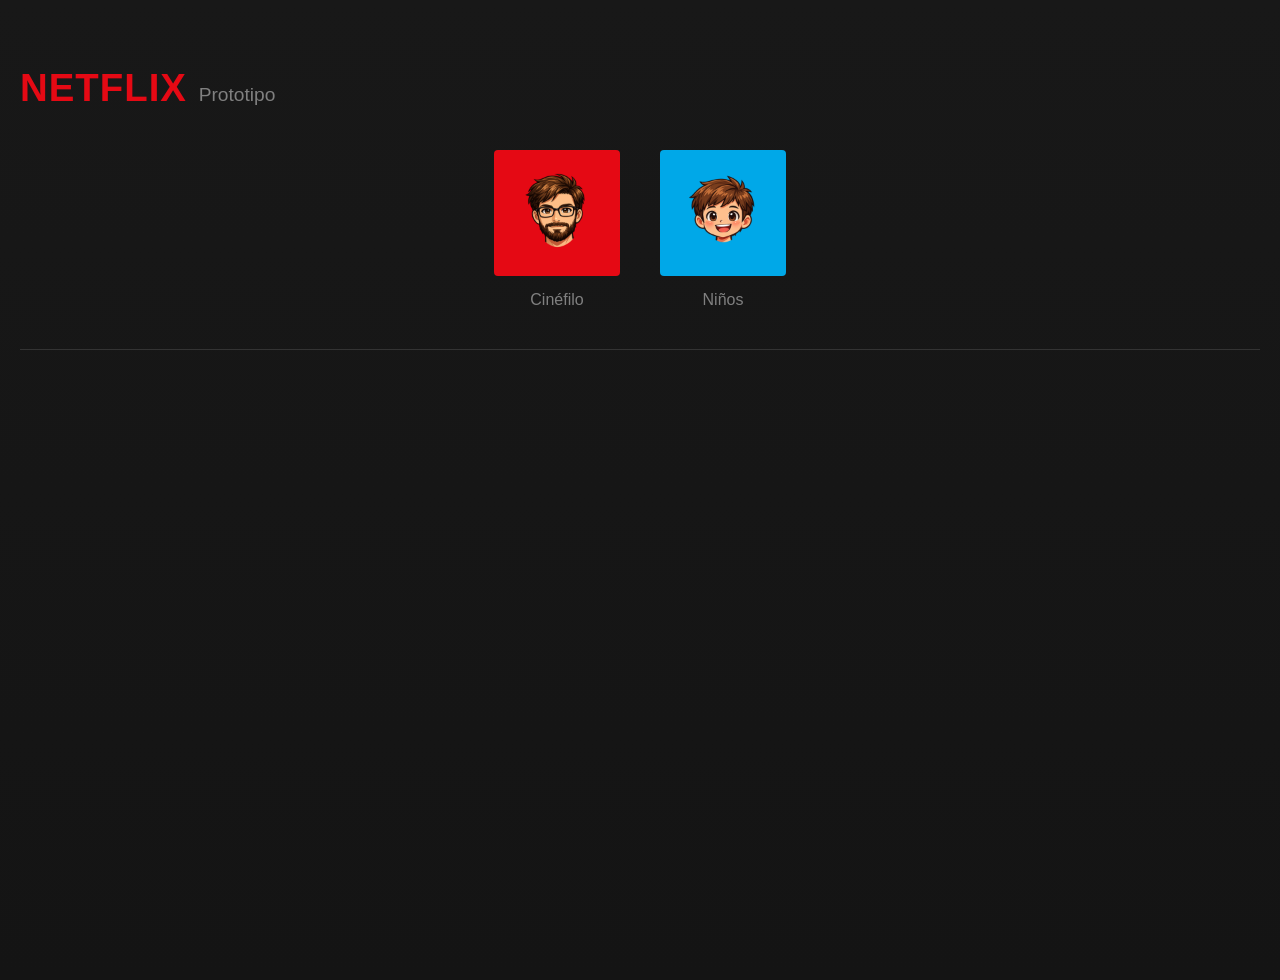
<file: index.html>
<!DOCTYPE html>
<html lang="en">

<head>
    <meta charset="UTF-8">
    <title>Netflix Prototipo</title>
    <link rel="stylesheet" href="./CSS/style.css">
</head>

<body>
    <h1>NETFLIX <span
            style="font-size: 1.2rem; color: #808080; font-weight: normal; letter-spacing: 0;">Prototipo</span></h1>

    <div class="contenedor-perfiles">
        <a href="./seccion-cinefilo.html" class="perfil">
            <div class="avatar cinefilo"> <img src="./recursos/cinefilo.png" width="100" height="100"> </div>
            <div class="nombre">Cinéfilo</div>
        </a>
        <a href="./seccion-ninos.html" class="perfil">
            <div class="avatar kids"><img src="./recursos/niño.png" width="100" height="100"></div>
            <div class="nombre">Niños</div>
        </a>
    </div>
</body>

</html>
</file>
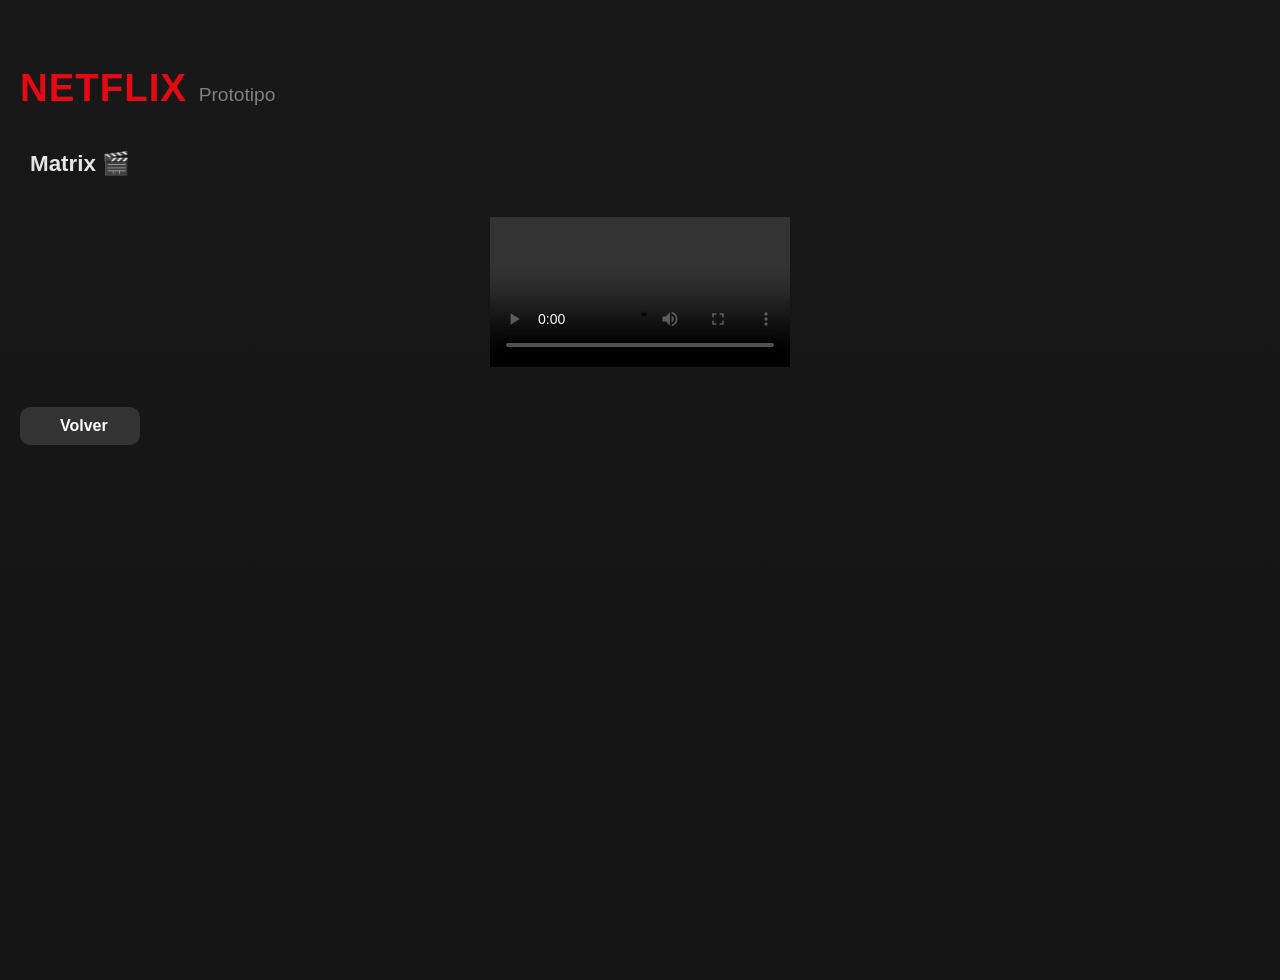
<file: matrix.html>
<!DOCTYPE html>
<html lang="en">

<head>
    <meta charset="UTF-8">
    <title>Matrix</title>
    <link rel="stylesheet" href="./CSS/style.css">
</head>

<body>
    <h1>NETFLIX <span
            style="font-size: 1.2rem; color: #808080; font-weight: normal; letter-spacing: 0;">Prototipo</span></h1>
    <h2 id="seccion-cinefilo">Matrix 🎬</h2>
   <div class ="Matrix">
    <video src="./recursos/Matrix.mp4" controls autoplay>The Matrix</video>
   </div>
   <div class="boton-regresar">
        <a href="./seccion-cinefilo.html" class="boton-regresar">
            Volver
        </a>
    </div>
</body>

</html>
</file>
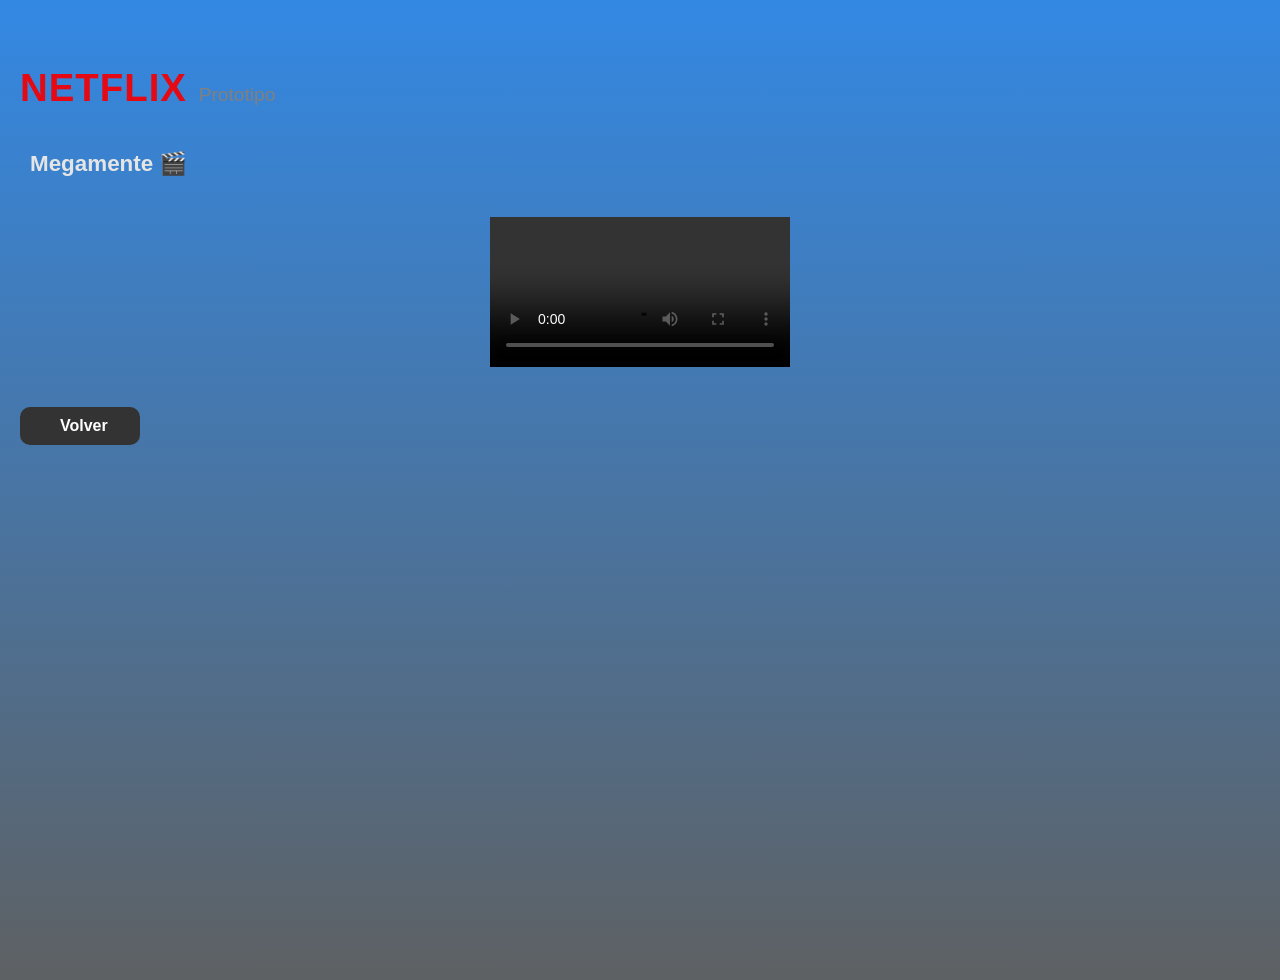
<file: Megamente.html>
<!DOCTYPE html>
<html lang="en">

<head>
    <meta charset="UTF-8">
    <title>Megamente</title>
    <link rel="stylesheet" href="./CSS/style.css">
</head>

<body class="fondo-azul">
    <h1>NETFLIX <span
            style="font-size: 1.2rem; color: #808080; font-weight: normal; letter-spacing: 0;">Prototipo</span></h1>
    <h2 id="seccion-cinefilo">Megamente 🎬</h2>
   <div class ="Matrix">
    <video src="./recursos/Megamente.mp4" controls autoplay>Megamente</video>
   </div>
   <div class="boton-regresar">
        <a href="./seccion-ninos.html" class="boton-regresar">
            Volver
        </a>
    </div>
</file>
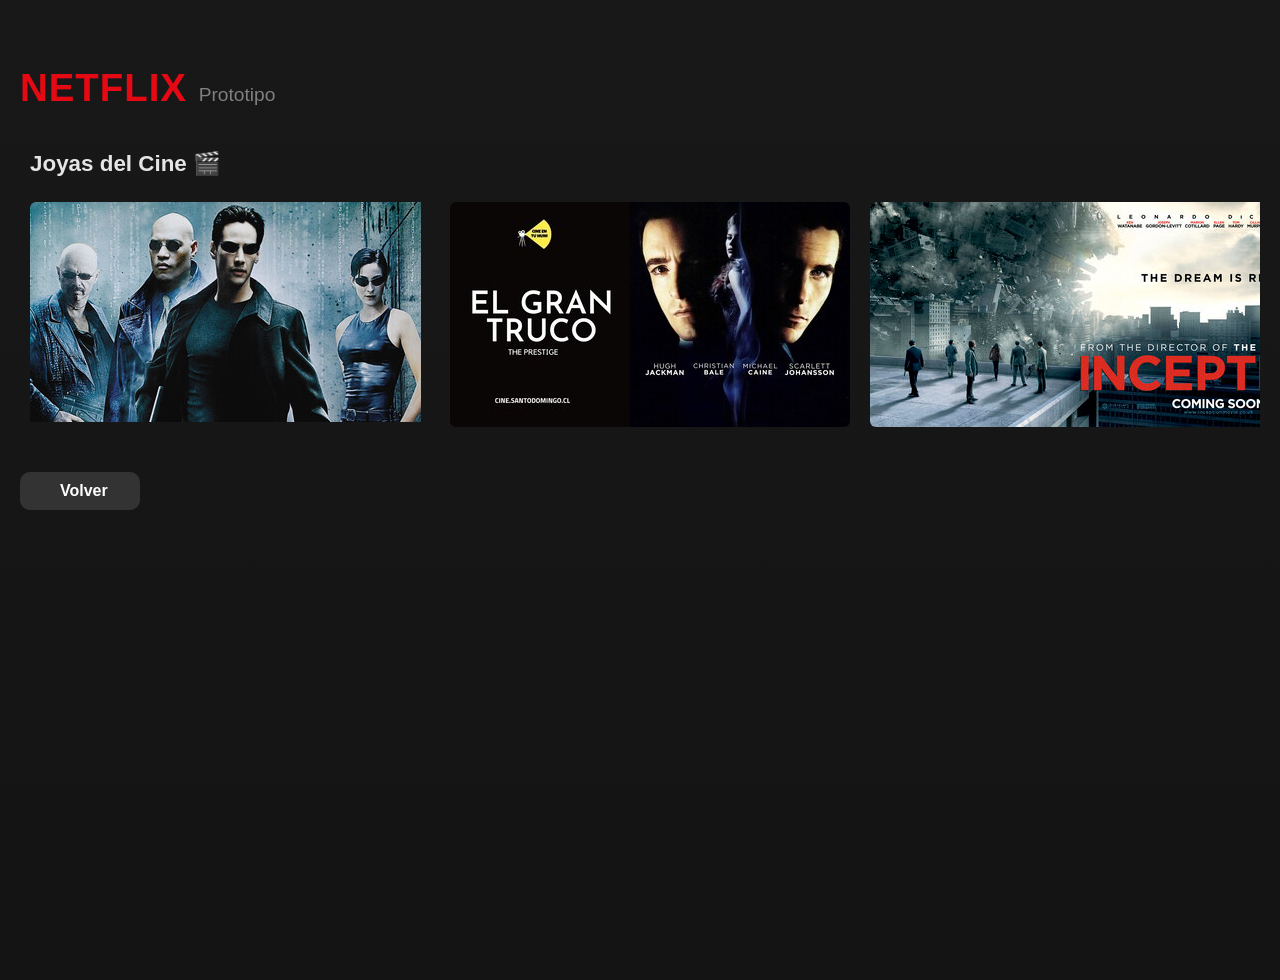
<file: seccion-cinefilo.html>
<!DOCTYPE html>
<html lang="en">

<head>
    <meta charset="UTF-8">
    <title>Sección Cinéfilo</title>
    <link rel="stylesheet" href="./CSS/style.css">
</head>
<body>
    <h1>NETFLIX <span
            style="font-size: 1.2rem; color: #808080; font-weight: normal; letter-spacing: 0;">Prototipo</span></h1>
    <h2 id="seccion-cinefilo">Joyas del Cine 🎬</h2>
    
    <div class="fila-peliculas">

        <div class="pelicula">
            <a href="./matrix.html">
            <img src="./recursos/matrix.jpg" alt="Película">
            <div class="info-pelicula">Matrix</div>
            </a>
        </div>

        <div class="pelicula">
            <img src="./recursos/the prestige.jpg" alt="Película">
            <div class="info-pelicula">The Prestige</div>
        </div>

        <div class="pelicula">
            <img src="./recursos/Inception.jpg" alt="Película">
            <div class="info-pelicula">Inception</div>
        </div>

        <div class="pelicula">
            <img src="./recursos/Interestelar.jpg" alt="Película">
            <div class="info-pelicula">Interstelar</div>
        </div>
        <div class="pelicula">
            <img src="./recursos/El secreto de sus ojos.jpg" alt="Película">
            <div class="info-pelicula">El secreto de sus ojos</div>
        </div>
    </div>
    <div class="boton-regresar">
        <a href="index.html" class="boton-regresar">
            Volver
        </a>
    </div>
</file>
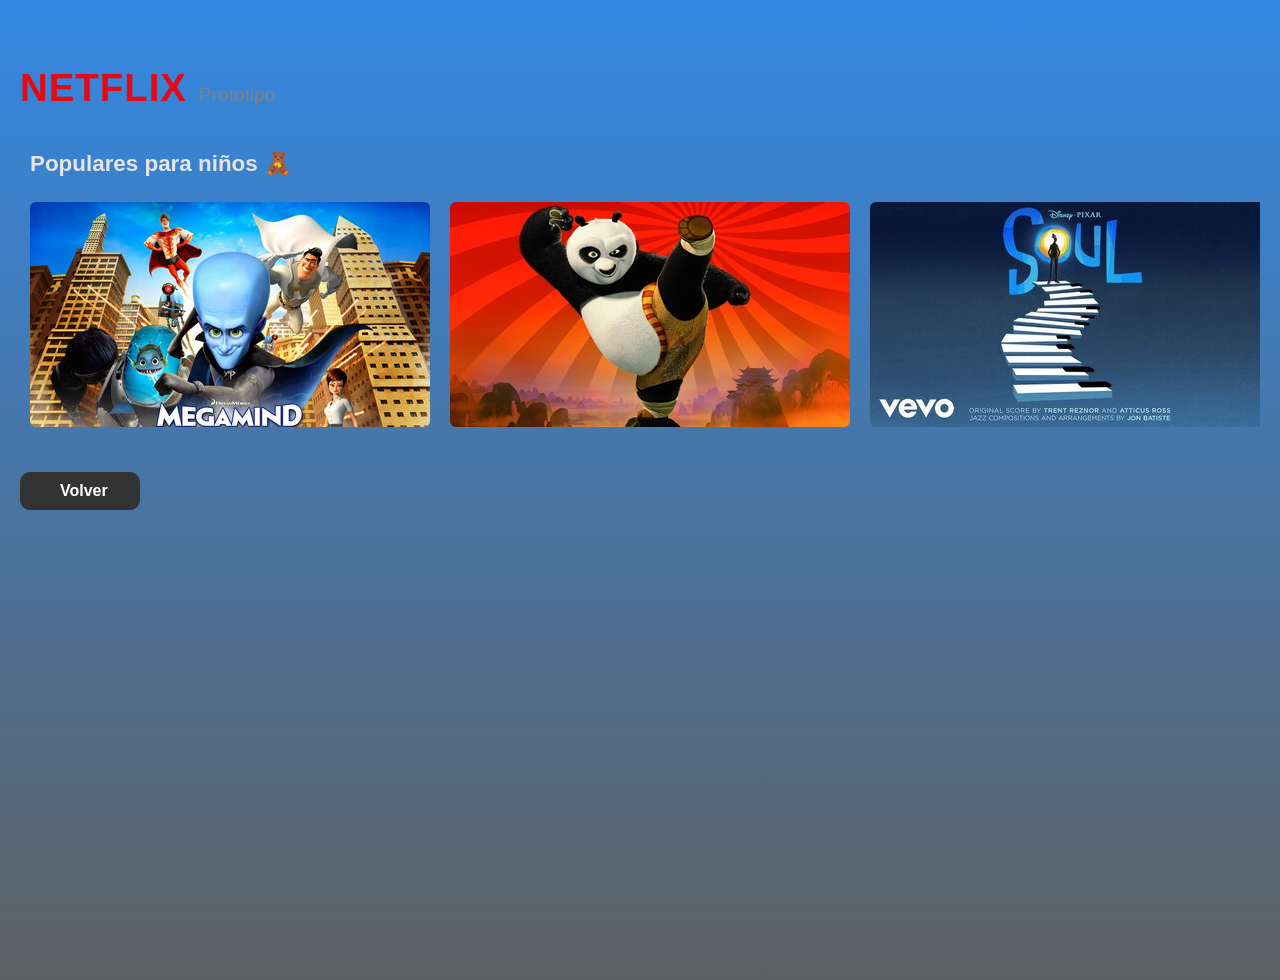
<file: seccion-ninos.html>
<!DOCTYPE html>
<html lang="en">

<head>
    <meta charset="UTF-8">
    <title>Sección Niños</title>
    <link rel="stylesheet" href="./CSS/style.css">
</head>
<body class="fondo-azul">
    <h1>NETFLIX <span
            style="font-size: 1.2rem; color: #808080; font-weight: normal; letter-spacing: 0;">Prototipo</span></h1>
    <h2 id="seccion-cinefilo">Populares para niños 🧸</h2>
    
    <div class="fila-peliculas">

        <div class="pelicula">
            <a href="./Megamente.html">
            <img src="./recursos/Megamente.jpeg" alt="Película">
            <div class="info-pelicula">Megamente</div>
            </a>
        </div>

        <div class="pelicula">
            <img src="./recursos/kung fu panda.jpg" alt="Película">
            <div class="info-pelicula">kung Fu Panda</div>
        </div>

        <div class="pelicula">
            <img src="./recursos/soul.jpg" alt="Película">
            <div class="info-pelicula">Soul</div>
        </div>

        <div class="pelicula">
            <img src="./recursos/intensamente.jpg" alt="Película">
            <div class="info-pelicula">Intensamente</div>
        </div>
        <div class="pelicula">
            <img src="./recursos/Como Entrenar a tu dragon.jpg" alt="Película">
            <div class="info-pelicula">Como Entrenar a tu Dragón</div>
        </div>
    </div>
    <div class="boton-regresar">
        <a href="index.html" class="boton-regresar">
            Volver
        </a>
    </div>
</file>
<file: CSS/style.css>
body {
    background: linear-gradient(180deg, #181818 0%, #141414 100%);
    color: #FFFFFF;
    font-family: 'Helvetica Neue', Helvetica, Arial, sans-serif;
    margin: 0;
    padding: 40px 20px;
    min-height: 100vh;
}

h1 {
color: #E50914;
font-weight: bold;
font-size: 3vw;
margin-bottom: 40px;
letter-spacing: 1px;
text-align:left;
}

h2 {
font-size: 1.4rem;
color: #E5E5E5;
margin-top: 40px;
margin-bottom: 10px;
padding-left: 10px;
}

.contenedor-perfiles {
display: flex;
gap: 40px;
justify-content: center;
margin-bottom: 50px;
border-bottom: 1px solid #333;
padding-bottom: 40px;
}

.perfil {
text-align: center;    
cursor: pointer;
text-decoration: none;
color: #808080;
transition: transform 0.3s ease, color 0.3s ease;

}
.avatar {
    width: 120px;
    height: 120px;
    border-radius: 4px;
    margin-bottom: 15px;
    display: flex;
    justify-content: center;
    align-items: center;
    font-size: 40px;
    border: 3px solid transparent;
    transition: border-color 0.3s ease, box-shadow 0.3s ease;

}
.kids { 
    background-color: #00A8E8;
}

.cinefilo { 
    background-color: #E50914; 
}

/* tramsformacion del cuadro*/
.perfil:hover {
transform: scale(1.08);
color: #FFFFFF;
}

/* sombra*/
.perfil:hover .avatar {
border-color: #FFFFFF;
box-shadow: 0px 0px 20px rgba(255, 255, 255, 0.4);
}
/* hasta aqui va el CSS del index*/

.fila-peliculas {
    display: flex;
    gap: 20px;
    overflow-x: auto;
    padding: 15px 10px;
    scroll-behavior: smooth;
}

.pelicula {
flex: 0 0 400px; /*medida  horizontal */
height: 225px;/* medida vertical*/
cursor: pointer;
border-radius: 6px;
overflow: hidden;
position: relative; /* permite que el texto flote adentro */
transition: transform 0.3s ease, box-shadow 0.3s ease;
}

/*oculto el texto para que se vea solo con el hoover*/
.info-pelicula {
position: absolute;
bottom: 0;
left: 0;
right: 0;
background: linear-gradient(transparent, rgba(0, 0, 0, 0.95));
padding: 30px 10px 10px 10px; 
font-size: 0.95rem;
font-weight: bold;
color: #FFFFFF;
text-shadow: 1px 1px 3px rgba(0,0,0,0.8);
opacity: 0;
transition: opacity 0.3s ease;
}

.pelicula:hover {
transform: scale(1.06); /* vrece un poco */
box-shadow: 0px 5px 20px rgba(0, 0, 0, 0.9);/*sombra*/
z-index: 10; /* se posiciona al frente */
}
/* aparece el texto*/
.pelicula:hover .info-pelicula {
    opacity: 1;
}
.boton-regresar{
    background-color: #333333;
    color: #FFFFFF;
    padding: 10px 20px;
    width: 80px;
    text-align: center;
    margin-top: 30px;
    margin-left: 0px;
    margin-right: 20px;
    border-radius: 10px;
    text-decoration: none;
    font-weight: bold;
}
.boton-regresar:hover {
    background-color: #555555;
    transform: scale(1.06); 
}
.Matrix{
    display: flex;
    justify-content: center;  
    align-items: center;      
    margin-top: 40px;         
    margin-bottom: 40px;      
}
body.fondo-azul {
    background: linear-gradient(180deg, #3388e3 0%, #5e6163 100%);
}
</file>
